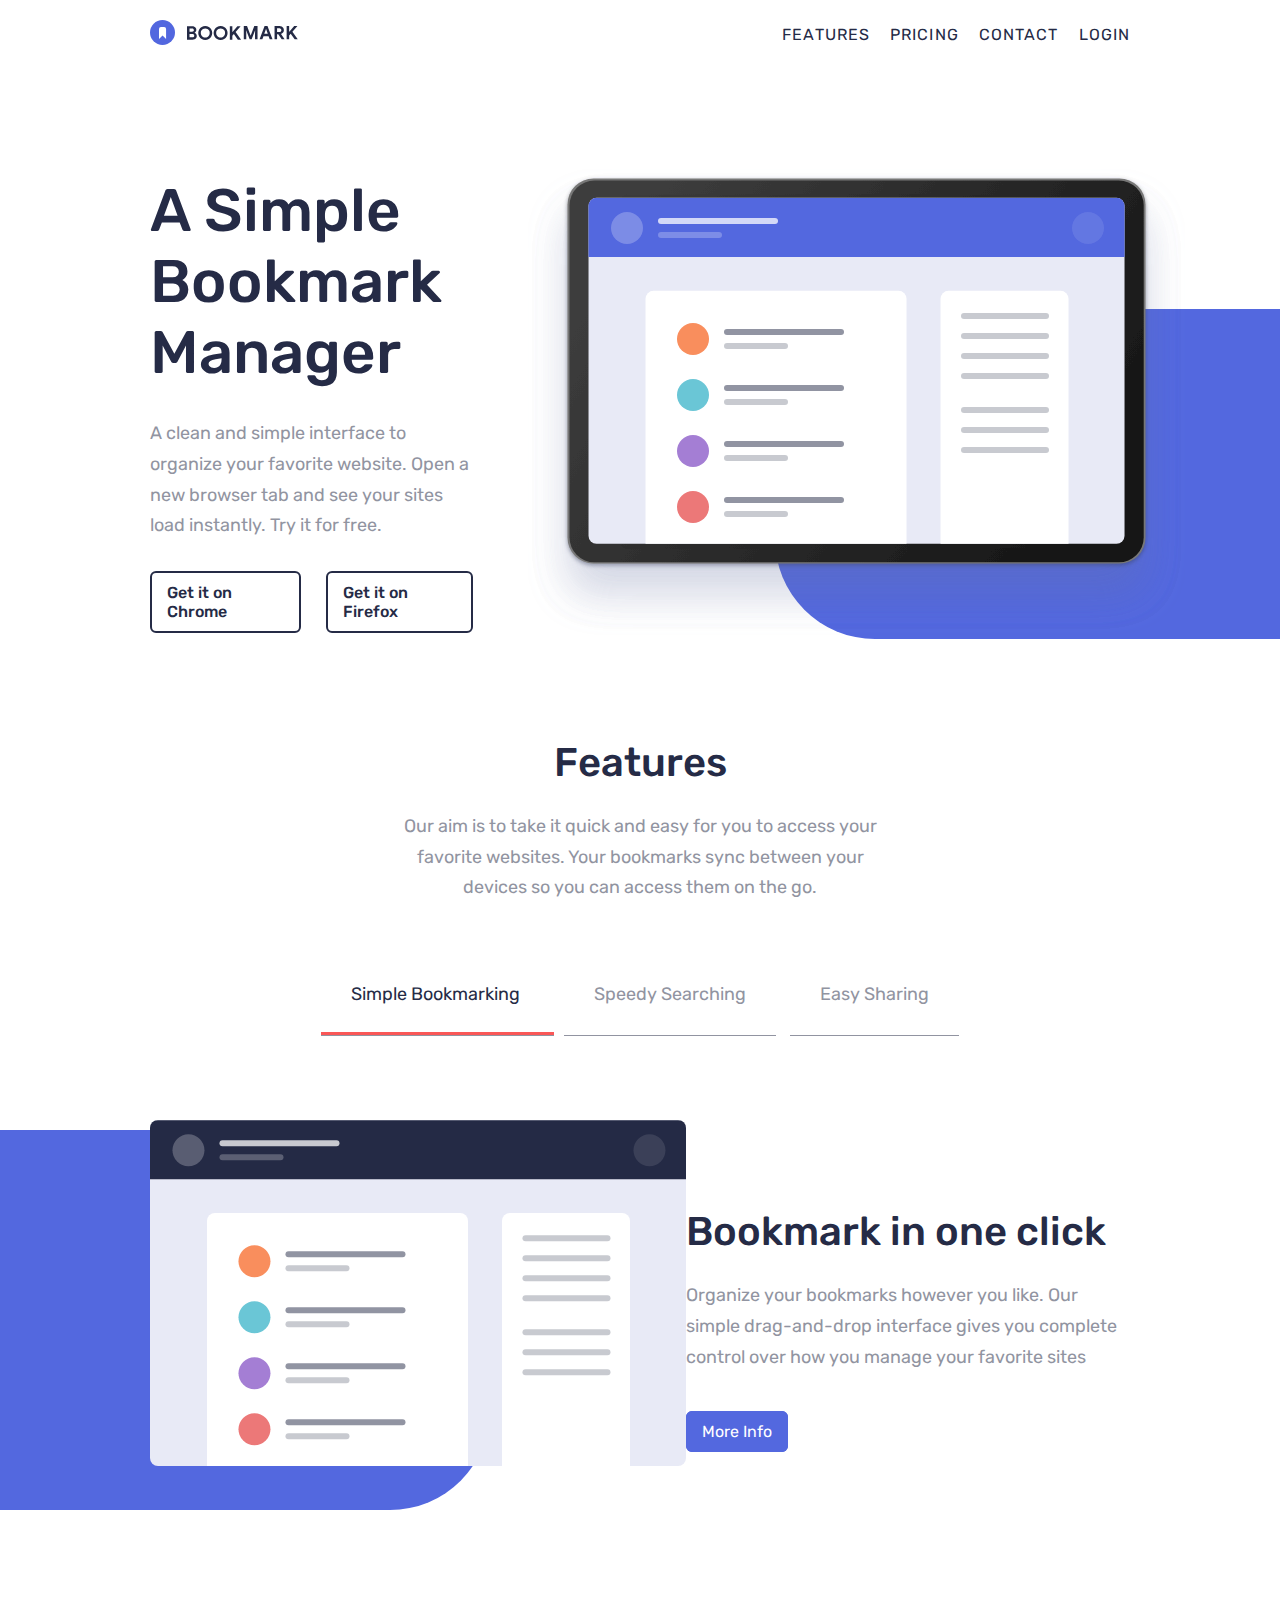
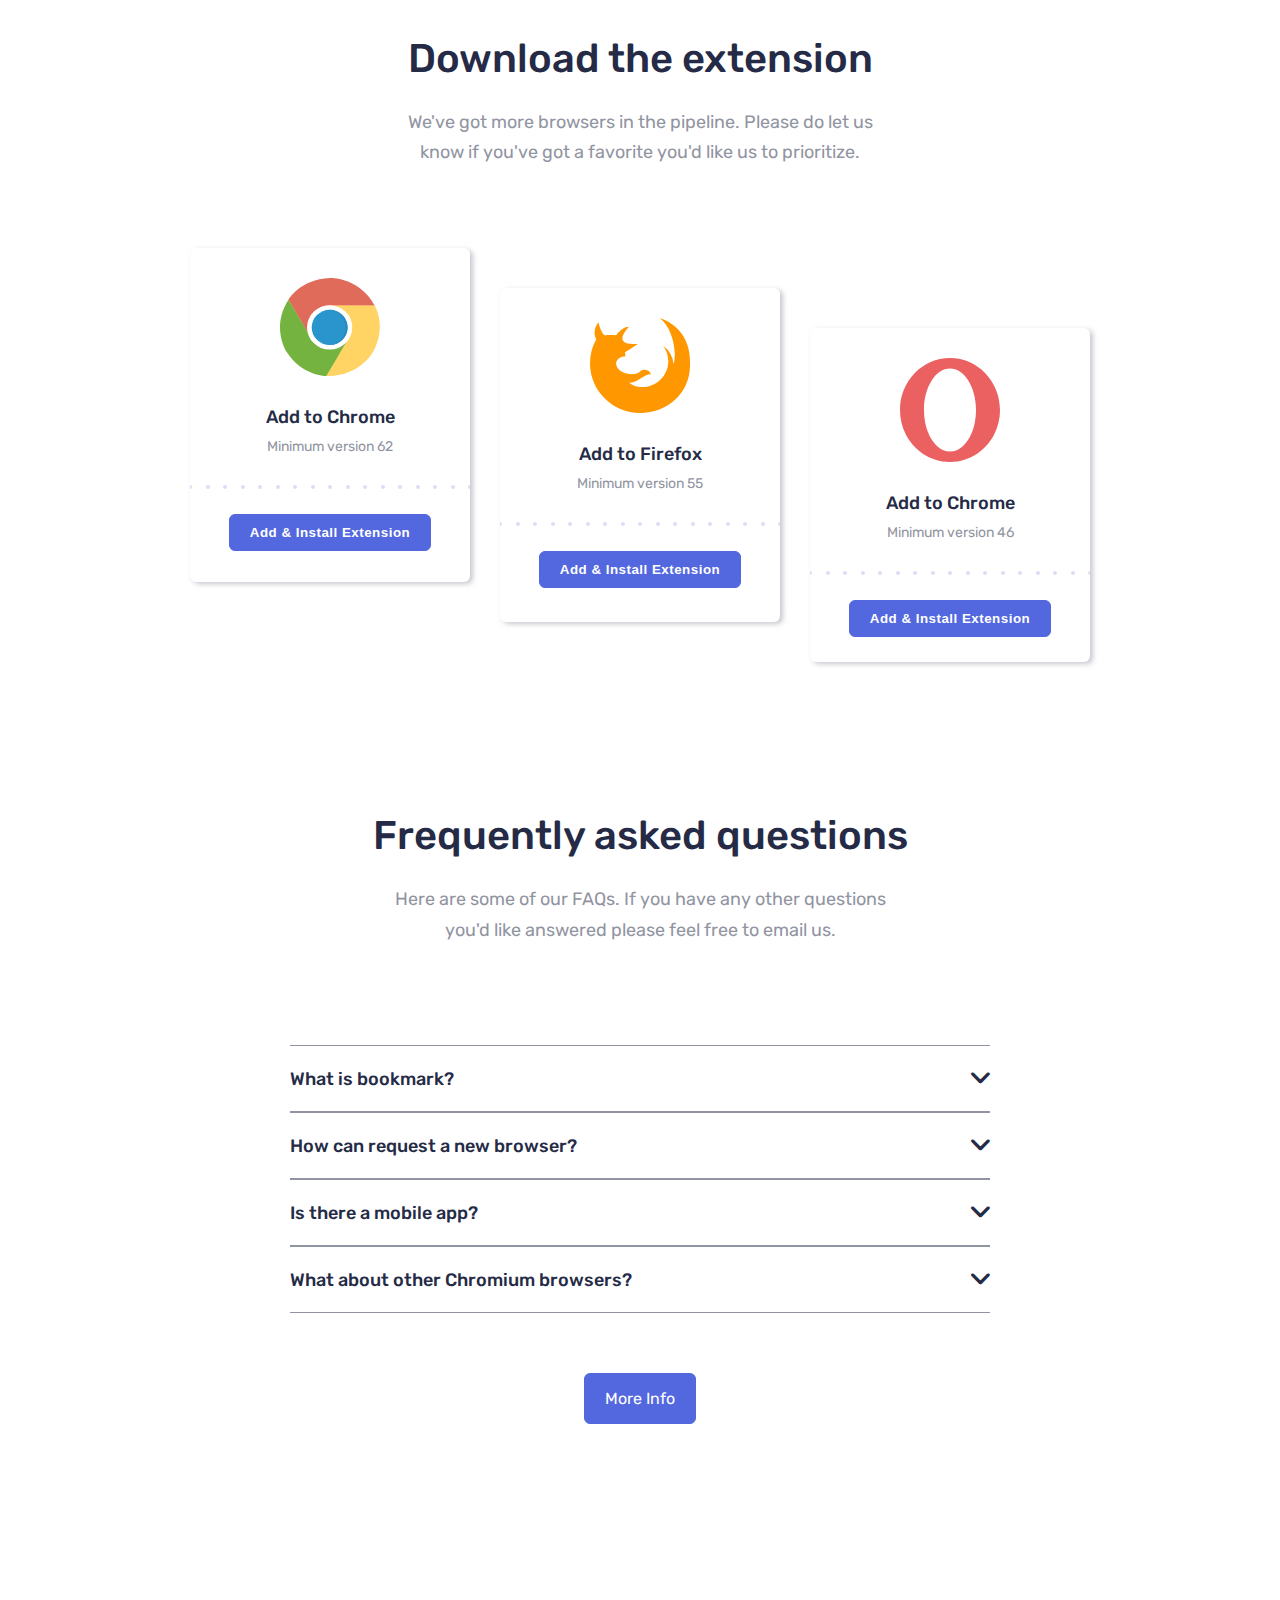
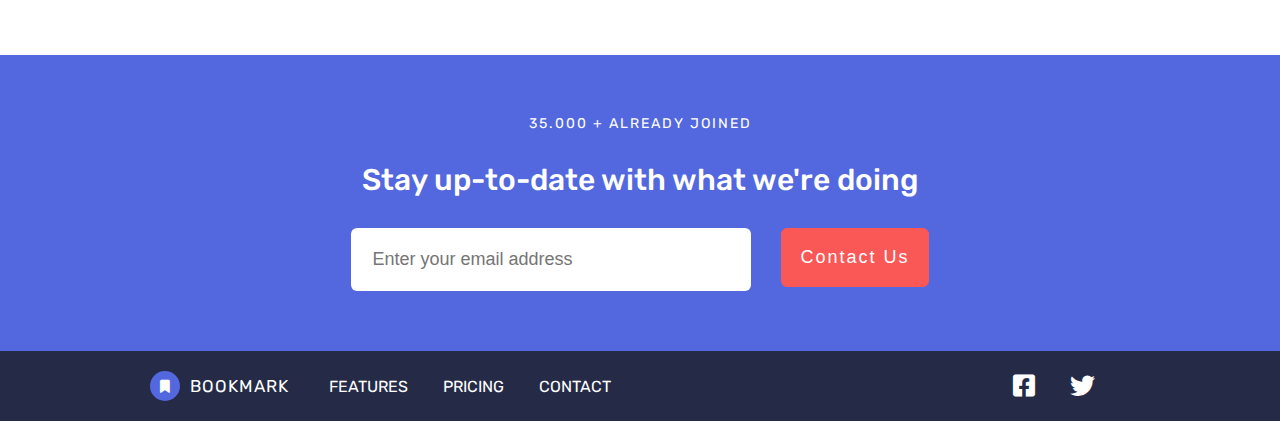
<file: index.html>
<!DOCTYPE html>
<html lang="en">
  <head>
    <meta charset="UTF-8" />
    <meta name="viewport" content="width=device-width, initial-scale=1.0" />
    <link
      rel="icon"
      type="image/png"
      sizes="32x32"
      href="./images/favicon-32x32.png"
    />
    <link rel="stylesheet" href="./css/all.min.css" />
    <link rel="stylesheet" href="./css/main.css" />
    <title>Bookmark landing page</title>
  </head>
  <body>
    <!-- Start Navigation -->
    <div class="container">
      <div class="navigation">
        <a href="#landing"
          ><img src="./images/logo-bookmark.svg" alt="page logo"
        /></a>
        <ul class="links">
          <li><a href="#features">features</a></li>
          <li><a href="###">pricing</a></li>
          <li><a href="###">contact</a></li>
          <li><a href="###" class="login">login</a></li>
        </ul>
        <img class="open-menu" src="./images/icon-hamburger.svg" alt="" />
      </div>
    </div>
    <!-- End Navigation -->
    <div class="mobile-menu-container">
      <ul class="mobile-menu">
        <li class="menu-head">
          <span class="logo-container">
            <i class="fa-solid fa-bookmark"></i> <span>BOOKMARK</span>
          </span>
          <i class="close-menu fa-solid fa-xmark"></i>
        </li>
        <li><a href="###">FEATURES</a></li>
        <li><a href="###">PRICING</a></li>
        <li><a href="###">CONTACT</a></li>
        <li><a href="###">LOGIN</a></li>
      </ul>
      <span class="social-media">
        <a href="###"><i class="fa-brands fa-square-facebook"></i></a>
        <a href="###"><i class="fa-brands fa-twitter"></i></a>
      </span>
    </div>
    <!-- Start Landing -->
    <div class="container">
      <div class="landing" id="landing">
        <div class="text">
          <h1>A Simple Bookmark Manager</h1>
          <p>
            A clean and simple interface to organize your favorite website. Open
            a new browser tab and see your sites load instantly. Try it for
            free.
          </p>
          <div class="link-to-site">
            <a href="###">Get it on Chrome</a>
            <a href="###">Get it on Firefox</a>
          </div>
        </div>
        <div class="graphic">
          <img src="./images/illustration-hero.svg" alt="" />
        </div>
      </div>
    </div>
    <!-- End Landing -->

    <!-- Start Features Section -->
    <div class="container">
      <div class="features" id="features">
        <div class="header">
          <h3>Features</h3>
          <p>
            Our aim is to take it quick and easy for you to access your favorite
            websites. Your bookmarks sync between your devices so you can access
            them on the go.
          </p>
        </div>
        <div class="bookmarks">
          <span class="tap-1 active"> Simple Bookmarking </span>
          <span class="tap-2">Speedy Searching</span>
          <span class="tap-3">Easy Sharing</span>
        </div>
        <div class="content">
          <div class="features-tap-1">
            <div class="graphic">
              <img src="./images/illustration-features-tab-1.svg" alt="" />
            </div>
            <div class="text">
              <h3>Bookmark in one click</h3>
              <p>
                Organize your bookmarks however you like. Our simple
                drag-and-drop interface gives you complete control over how you
                manage your favorite sites
              </p>
              <a href="###">More Info</a>
            </div>
          </div>
          <div class="features-tap-2">
            <div class="graphic">
              <img src="./images/illustration-features-tab-2.svg" alt="" />
            </div>
            <div class="text">
              <h3>Intelligent</h3>
              <p>
                Our powerful search feature will help you find saved sites in no
                time at all. No need to trawl through all of your bookmarks.
              </p>
              <a href="###">More Info</a>
            </div>
          </div>
          <div class="features-tap-3">
            <div class="graphic">
              <img src="./images/illustration-features-tab-3.svg" alt="" />
            </div>
            <div class="text">
              <h3>Share your bookmarks</h3>
              <p>
                Easily share your bookmarks and collections with others. Create
                a shareable link that you can send at the click of a button.
              </p>
              <a href="###">More Info</a>
            </div>
          </div>
        </div>
      </div>
    </div>
    <!-- End Features Section -->

    <!-- Start Downloading Extensions Section -->
    <div class="container">
      <div class="downloading-section">
        <div class="header">
          <h3>Download the extension</h3>
          <p>
            We've got more browsers in the pipeline. Please do let us know if
            you've got a favorite you'd like us to prioritize.
          </p>
        </div>
        <div class="boxes">
          <div class="box">
            <div class="info">
              <img
                class="logo"
                src="./images/logo-chrome.svg"
                alt="Chrome Logo"
              />
              <p>Add to Chrome</p>
              <span>Minimum version 62</span>
            </div>
            <img class="dots" src="./images/bg-dots.svg" alt="" />
            <button>Add & Install Extension</button>
          </div>
          <div class="box">
            <div class="info">
              <img
                class="logo"
                src="./images/logo-firefox.svg"
                alt="Chrome Logo"
              />
              <p>Add to Firefox</p>
              <span>Minimum version 55</span>
            </div>
            <img class="dots" src="./images/bg-dots.svg" alt="Firefox Logo" />
            <button>Add & Install Extension</button>
          </div>
          <div class="box">
            <div class="info">
              <img
                class="logo"
                src="./images/logo-opera.svg"
                alt="Opera Logo"
              />
              <p>Add to Chrome</p>
              <span>Minimum version 46</span>
            </div>
            <img class="dots" src="./images/bg-dots.svg" alt="" />
            <button>Add & Install Extension</button>
          </div>
        </div>
      </div>
    </div>
    <!-- End Downloading Extensions Section -->

    <!-- Start Questions Section -->
    <div class="container">
      <div class="FAQs header">
        <h3>Frequently asked questions</h3>
        <p>
          Here are some of our FAQs. If you have any other questions you'd like
          answered please feel free to email us.
        </p>
      </div>
      <div class="questions">
        <div class="segment">
          <div class="question-container">
            <h5>What is bookmark?</h5>
            <i class="fa-solid fa-angle-down"></i>
          </div>
          <p class="close answer">
            Lorem ipsum dolor sit amet consectetur, adipisicing elit. Earum,
            natus. Saepe nulla nemo aut corporis laboriosam voluptatum vitae cum
            praesentium placeat sint at laborum ducimus quia facere inventore,
            optio nesciunt ad, neque dicta, unde ratione quisquam molestias esse
            dolor? Inventore.
          </p>
        </div>
        <div class="segment">
          <div class="question-container">
            <h5>How can request a new browser?</h5>
            <i class="fa-solid fa-angle-down"></i>
          </div>
          <p class="close answer">
            Lorem ipsum dolor sit amet consectetur, adipisicing elit. Earum,
            natus. Saepe nulla nemo aut corporis laboriosam voluptatum vitae cum
            praesentium placeat sint at laborum ducimus quia facere inventore,
            optio nesciunt ad, neque dicta, unde ratione quisquam molestias esse
            dolor? Inventore.
          </p>
        </div>
        <div class="segment">
          <div class="question-container">
            <h5>Is there a mobile app?</h5>
            <i class="fa-solid fa-angle-down"></i>
          </div>
          <p class="close answer">
            Lorem ipsum dolor sit amet consectetur, adipisicing elit. Earum,
            natus. Saepe nulla nemo aut corporis laboriosam voluptatum vitae cum
            praesentium placeat sint at laborum ducimus quia facere inventore,
            optio nesciunt ad, neque dicta, unde ratione quisquam molestias esse
            dolor? Inventore.
          </p>
        </div>
        <div class="segment">
          <div class="question-container">
            <h5>What about other Chromium browsers?</h5>
            <i class="fa-solid fa-angle-down"></i>
          </div>
          <p class="close answer">
            Lorem ipsum dolor sit amet consectetur, adipisicing elit. Earum,
            natus. Saepe nulla nemo aut corporis laboriosam voluptatum vitae cum
            praesentium placeat sint at laborum ducimus quia facere inventore,
            optio nesciunt ad, neque dicta, unde ratione quisquam molestias esse
            dolor? Inventore.
          </p>
        </div>
        <a href="###">More Info</a>
      </div>
    </div>
    <!-- End Questions Section -->

    <!-- Start Footer Section -->

    <div class="footer">
      <div class="upper-section">
        <div class="some-text">
          <span class="joined">35.000 + ALREADY JOINED</span>
          <p class="heading">Stay up-to-date with what we're doing</p>
        </div>
        <form class="form-segment">
          <div class="email-field">
            <div class="input-field">
              <input
                type="email"
                placeholder="Enter your email address"
                autocomplete="off"
              />
              <span class="error-msg">Whoops, make sure it's an email</span>
            </div>
            <img src="./images/icon-error.svg" alt="Error Icon" />
          </div>
          <button class="button">Contact Us</button>
        </form>
      </div>
      <div class="lower-section">
        <div class="logo-and-links">
          <a href="#landing">
            <i class="fa-solid fa-bookmark"></i>
            <span>BOOKMARK</span>
          </a>
          <ul>
            <li><a href="#features">FEATURES</a></li>
            <li><a href="###">PRICING</a></li>
            <li><a href="###">CONTACT</a></li>
          </ul>
        </div>
        <div class="social-platform">
          <ul>
            <li>
              <a href="###"><i class="fa-brands fa-square-facebook"></i></a>
            </li>
            <li>
              <a href="###"><i class="fa-brands fa-twitter"></i></a>
            </li>
          </ul>
        </div>
      </div>
    </div>

    <!-- End Footer Section -->

    <script src="./js/main.js"></script>
  </body>
</html>
</file>
<file: css/main.css>
@import url("https://fonts.googleapis.com/css2?family=Rubik:wght@400;500&display=swap");
* {
  margin: 0;
  padding: 0;
  -webkit-box-sizing: border-box;
          box-sizing: border-box;
}

ul {
  list-style: none;
}

a {
  text-decoration: none;
}

.container {
  margin-inline: 150px;
}
@media (max-width: 767px) {
  .container {
    margin-inline: 50px;
  }
}
@media (min-width: 768px) and (max-width: 991px) {
  .container {
    margin-inline: 80px;
  }
}

html {
  scroll-behavior: smooth;
}

body {
  font-family: "Rubik", sans-serif;
  overflow-x: hidden;
}

.header {
  text-align: center;
}
.header > h3 {
  font-size: 40px;
  font-weight: 500;
  color: hsl(229, 31%, 21%);
  margin-bottom: 25px;
}
@media (max-width: 767px) {
  .header > h3 {
    font-size: 23px;
  }
}
.header > p {
  width: 500px;
  margin-inline: auto;
  line-height: 1.7;
  font-size: 18px;
  color: hsl(229, 8%, 60%);
  margin-bottom: 80px;
}
@media (max-width: 767px) {
  .header > p {
    width: 80%;
    font-size: 16px;
  }
}
@media (min-width: 768px) and (max-width: 991px) {
  .header > p {
    width: 80%;
    font-size: 16px;
  }
}
/* Start Navigation */
.container .navigation {
  display: -webkit-box;
  display: -ms-flexbox;
  display: flex;
  -webkit-box-align: center;
      -ms-flex-align: center;
          align-items: center;
  -webkit-box-pack: justify;
      -ms-flex-pack: justify;
          justify-content: space-between;
  padding-block: 20px;
}
.container .navigation .links {
  display: -webkit-box;
  display: -ms-flexbox;
  display: flex;
  -webkit-box-align: center;
      -ms-flex-align: center;
          align-items: center;
}
@media (max-width: 767px) {
  .container .navigation .links {
    display: none;
  }
}
.container .navigation .links li:not(:last-child) {
  margin-right: 20px;
}
.container .navigation .links li a {
  text-transform: uppercase;
  letter-spacing: 1.1px;
  color: hsl(229, 31%, 21%);
  -webkit-transition: 0.3s;
  transition: 0.3s;
}
.container .navigation .links li a:hover {
  color: hsl(0, 94%, 66%);
}
.container .navigation .open-menu {
  display: none;
  width: 20px;
  cursor: pointer;
}
@media (max-width: 767px) {
  .container .navigation .open-menu {
    display: block;
  }
}

/* End Navigation */
.mobile-menu-container {
  display: -webkit-box;
  display: -ms-flexbox;
  display: flex;
  -webkit-box-orient: vertical;
  -webkit-box-direction: normal;
      -ms-flex-direction: column;
          flex-direction: column;
  display: none;
  position: fixed;
  inset: 0;
  width: 100%;
  height: 100%;
  padding: 40px 30px;
  background-color: hsla(229, 31%, 21%, 0.9);
  z-index: 100;
}
.mobile-menu-container .mobile-menu li {
  padding: 20px 0;
  color: hsl(0, 0%, 100%);
  letter-spacing: 1px;
}
.mobile-menu-container .mobile-menu li:not(:first-child) {
  border-top: 1px solid hsl(229, 8%, 60%);
  text-align: center;
}
.mobile-menu-container .mobile-menu li:nth-child(4), .mobile-menu-container .mobile-menu li:nth-child(5) {
  border-bottom: 1px solid hsl(229, 8%, 60%);
}
.mobile-menu-container .mobile-menu li:nth-child(5) {
  border: 2px solid hsl(0, 0%, 100%);
  margin-top: 15px;
  border-radius: 6px;
}
.mobile-menu-container .mobile-menu li.menu-head {
  display: -webkit-box;
  display: -ms-flexbox;
  display: flex;
  -webkit-box-align: center;
      -ms-flex-align: center;
          align-items: center;
  -webkit-box-pack: justify;
      -ms-flex-pack: justify;
          justify-content: space-between;
  margin-bottom: 25px;
}
.mobile-menu-container .mobile-menu li.menu-head .logo-container {
  display: -webkit-box;
  display: -ms-flexbox;
  display: flex;
  -webkit-box-align: center;
      -ms-flex-align: center;
          align-items: center;
}
.mobile-menu-container .mobile-menu li.menu-head .logo-container > i {
  display: -webkit-box;
  display: -ms-flexbox;
  display: flex;
  -webkit-box-align: center;
      -ms-flex-align: center;
          align-items: center;
  -webkit-box-pack: center;
      -ms-flex-pack: center;
          justify-content: center;
  font-size: 13px;
  width: 25px;
  height: 25px;
  background-color: hsl(0, 0%, 100%);
  color: hsl(229, 31%, 21%);
  border-radius: 50%;
  margin-right: 10px;
}
.mobile-menu-container .mobile-menu li.menu-head i.close-menu {
  font-size: 25px;
  cursor: pointer;
}
.mobile-menu-container .mobile-menu li a {
  color: hsl(0, 0%, 100%);
  -webkit-transition: 0.3s;
  transition: 0.3s;
  font-size: 20px;
}
.mobile-menu-container .mobile-menu li:hover a {
  color: hsl(0, 94%, 66%);
}
.mobile-menu-container .social-media {
  -webkit-box-flex: 1;
      -ms-flex: 1;
          flex: 1;
  display: -webkit-box;
  display: -ms-flexbox;
  display: flex;
  -webkit-box-align: end;
      -ms-flex-align: end;
          align-items: flex-end;
  -webkit-box-pack: center;
      -ms-flex-pack: center;
          justify-content: center;
}
.mobile-menu-container .social-media a {
  color: hsl(0, 0%, 100%);
  font-size: 20px;
}
.mobile-menu-container .social-media a:first-child {
  margin-right: 30px;
}

/* Start Landing */
.container .landing {
  position: relative;
  display: -webkit-box;
  display: -ms-flexbox;
  display: flex;
  -webkit-box-align: center;
      -ms-flex-align: center;
          align-items: center;
  -webkit-box-pack: justify;
      -ms-flex-pack: justify;
          justify-content: space-between;
  margin-top: 100px;
}
.container .landing .text {
  -ms-flex-preferred-size: 50%;
      flex-basis: 50%;
}
.container .landing .text > h1 {
  margin-bottom: 30px;
  font-weight: 500;
  font-size: 60px;
  color: hsl(229, 31%, 21%);
}
.container .landing .text > p {
  line-height: 1.7;
  font-size: 18px;
  color: hsl(229, 8%, 60%);
  margin-bottom: 30px;
}
.container .landing .text .link-to-site {
  display: -webkit-box;
  display: -ms-flexbox;
  display: flex;
  -webkit-box-align: center;
      -ms-flex-align: center;
          align-items: center;
}
.container .landing .text .link-to-site a {
  color: hsl(229, 31%, 21%);
  font-weight: 500;
  border: 2px solid hsl(229, 31%, 21%);
  padding: 10px 15px;
  border-radius: 6px;
  -webkit-transition: 0.3s;
  transition: 0.3s;
}
.container .landing .text .link-to-site a:not(:last-child) {
  margin-right: 25px;
}
.container .landing .text .link-to-site a:hover {
  border-color: hsl(231, 69%, 60%);
  color: hsl(231, 69%, 60%);
}
@media (max-width: 767px) {
  .container .landing .text {
    margin-top: 50px;
  }
  .container .landing .text > h1 {
    font-size: 30px;
  }
  .container .landing .text > p {
    font-size: 16px;
  }
  .container .landing .text .link-to-site a {
    font-size: 14px;
    border: none;
    -webkit-box-shadow: 3px 2px 5px 0px hsla(229, 8%, 60%, 0.5);
            box-shadow: 3px 2px 5px 0px hsla(229, 8%, 60%, 0.5);
  }
  .container .landing .text .link-to-site a:hover {
    border: none;
    background-color: hsl(231, 69%, 60%);
    color: hsl(0, 0%, 100%);
  }
}
@media (min-width: 768px) and (max-width: 991px) {
  .container .landing .text {
    margin-top: 50px;
  }
  .container .landing .text > h1 {
    font-size: 30px;
  }
  .container .landing .text > p {
    font-size: 16px;
  }
  .container .landing .text .link-to-site a {
    font-size: 14px;
    border: none;
    -webkit-box-shadow: 3px 2px 5px 0px hsla(229, 8%, 60%, 0.5);
            box-shadow: 3px 2px 5px 0px hsla(229, 8%, 60%, 0.5);
  }
  .container .landing .text .link-to-site a:hover {
    border: none;
    background-color: hsl(231, 69%, 60%);
    color: hsl(0, 0%, 100%);
  }
}
.container .landing .graphic {
  position: relative;
  right: -55px;
}
.container .landing .graphic::before {
  content: "";
  position: absolute;
  background-color: hsl(231, 69%, 60%);
  right: -160px;
  bottom: 0;
  width: 570px;
  height: 330px;
  z-index: -1;
  border-top-left-radius: 100px;
  border-bottom-left-radius: 100px;
}
@media (max-width: 767px) {
  .container .landing .graphic {
    right: 0;
  }
  .container .landing .graphic::before {
    width: 100%;
    height: 220px;
    right: -25px;
  }
  .container .landing .graphic > img {
    width: 363px;
  }
}
@media (min-width: 768px) and (max-width: 991px) {
  .container .landing .graphic {
    right: 0;
  }
  .container .landing .graphic::before {
    width: 100%;
    height: 220px;
    right: -25px;
  }
  .container .landing .graphic > img {
    width: 363px;
  }
}
@media (max-width: 767px) {
  .container .landing {
    margin-top: 40px;
    text-align: center;
    display: -webkit-box;
    display: -ms-flexbox;
    display: flex;
    -webkit-box-align: center;
        -ms-flex-align: center;
            align-items: center;
    -webkit-box-orient: vertical;
    -webkit-box-direction: reverse;
        -ms-flex-direction: column-reverse;
            flex-direction: column-reverse;
  }
}
@media (min-width: 768px) and (max-width: 991px) {
  .container .landing {
    margin-top: 40px;
    text-align: center;
    display: -webkit-box;
    display: -ms-flexbox;
    display: flex;
    -webkit-box-align: center;
        -ms-flex-align: center;
            align-items: center;
    -webkit-box-orient: vertical;
    -webkit-box-direction: reverse;
        -ms-flex-direction: column-reverse;
            flex-direction: column-reverse;
  }
}

/* End Landing */
/* Start Feature */
.container .features {
  position: relative;
  margin-block: 100px;
}
.container .features .bookmarks {
  padding-bottom: 30px;
  margin-bottom: 80px;
  margin-inline: auto;
  width: -webkit-fit-content;
  width: -moz-fit-content;
  width: fit-content;
}
.container .features .bookmarks span {
  color: hsl(229, 8%, 60%);
  font-size: 18px;
  padding: 30px;
  margin-inline: 5px;
  border-bottom: 1px solid hsl(229, 8%, 60%);
  -webkit-transition: 0.3s;
  transition: 0.3s;
  cursor: pointer;
}
.container .features .bookmarks span:hover {
  color: hsl(0, 94%, 66%);
}
.container .features .bookmarks span.active {
  position: relative;
  color: hsl(229, 31%, 21%);
}
.container .features .bookmarks span.active::before {
  content: "";
  position: absolute;
  bottom: 0;
  left: 0px;
  height: 3px;
  width: 100%;
  background-color: hsl(0, 94%, 66%);
}
@media (max-width: 767px) {
  .container .features .bookmarks span {
    text-align: center;
    padding-block: 20px;
    width: 100%;
  }
}
@media (min-width: 768px) and (max-width: 991px) {
  .container .features .bookmarks span {
    text-align: center;
    padding-block: 20px;
    width: 100%;
  }
}
@media (max-width: 767px) {
  .container .features .bookmarks {
    width: 100%;
    display: -webkit-box;
    display: -ms-flexbox;
    display: flex;
    -webkit-box-align: center;
        -ms-flex-align: center;
            align-items: center;
    -webkit-box-orient: vertical;
    -webkit-box-direction: normal;
        -ms-flex-direction: column;
            flex-direction: column;
  }
}
@media (min-width: 768px) and (max-width: 991px) {
  .container .features .bookmarks {
    width: 100%;
    display: -webkit-box;
    display: -ms-flexbox;
    display: flex;
    -webkit-box-align: center;
        -ms-flex-align: center;
            align-items: center;
    -webkit-box-orient: vertical;
    -webkit-box-direction: normal;
        -ms-flex-direction: column;
            flex-direction: column;
  }
}
.container .features .content {
  width: 100%;
  /* Each section */
}
.container .features .content .features-tap-1, .container .features .content .features-tap-2,
.container .features .content .features-tap-3 {
  display: -webkit-box;
  display: -ms-flexbox;
  display: flex;
  -webkit-box-align: center;
      -ms-flex-align: center;
          align-items: center;
  -webkit-box-pack: justify;
      -ms-flex-pack: justify;
          justify-content: space-between;
  height: 420px;
}
.container .features .content .features-tap-1 .graphic, .container .features .content .features-tap-2 .graphic,
.container .features .content .features-tap-3 .graphic {
  position: relative;
}
.container .features .content .features-tap-1 .graphic::before, .container .features .content .features-tap-2 .graphic::before,
.container .features .content .features-tap-3 .graphic::before {
  content: "";
  position: absolute;
  background-color: hsl(231, 69%, 60%);
  left: -160px;
  bottom: -40px;
  width: 500px;
  height: 380px;
  z-index: -1;
  border-top-right-radius: 100px;
  border-bottom-right-radius: 100px;
}
@media (max-width: 767px) {
  .container .features .content .features-tap-1 .graphic::before, .container .features .content .features-tap-2 .graphic::before,
  .container .features .content .features-tap-3 .graphic::before {
    left: -84px;
    width: 100%;
    height: 220px;
  }
  .container .features .content .features-tap-1 .graphic > img, .container .features .content .features-tap-2 .graphic > img,
  .container .features .content .features-tap-3 .graphic > img {
    width: 300px;
  }
}
@media (min-width: 768px) and (max-width: 991px) {
  .container .features .content .features-tap-1 .graphic::before, .container .features .content .features-tap-2 .graphic::before,
  .container .features .content .features-tap-3 .graphic::before {
    left: -84px;
    width: 100%;
    height: 220px;
  }
  .container .features .content .features-tap-1 .graphic > img, .container .features .content .features-tap-2 .graphic > img,
  .container .features .content .features-tap-3 .graphic > img {
    width: 300px;
  }
}
.container .features .content .features-tap-1 .text, .container .features .content .features-tap-2 .text,
.container .features .content .features-tap-3 .text {
  width: 500px;
}

.container .features .content .features-tap-1 .text > h3, .container .features .content .features-tap-2 .text > h3,
.container .features .content .features-tap-3 .text > h3 {
  font-size: 40px;
  font-weight: 500;
  color: hsl(229, 31%, 21%);
  margin-bottom: 25px;
}
.container .features .content .features-tap-1 .text > p, .container .features .content .features-tap-2 .text > p,
.container .features .content .features-tap-3 .text > p {
  line-height: 1.7;
  font-size: 18px;
  color: hsl(229, 8%, 60%);
  margin-bottom: 50px;
}
.container .features .content .features-tap-1 .text > a, .container .features .content .features-tap-2 .text > a,
.container .features .content .features-tap-3 .text > a {
  background-color: hsl(231, 69%, 60%);
  color: hsl(0, 0%, 100%);
  padding: 10px 15px;
  border: 1px solid hsl(231, 69%, 60%);
  border-radius: 6px;
  -webkit-transition: 0.3s;
  transition: 0.3s;
}
.container .features .content .features-tap-1 .text > a:hover, .container .features .content .features-tap-2 .text > a:hover,
.container .features .content .features-tap-3 .text > a:hover {
  background-color: hsl(0, 0%, 100%);
  color: hsl(231, 69%, 60%);
}
@media (max-width: 767px) {
  .container .features .content .features-tap-1 .text, .container .features .content .features-tap-2 .text,
  .container .features .content .features-tap-3 .text {
    width: 80%;
    margin-top: 70px;
  }
  .container .features .content .features-tap-1 .text > h3, .container .features .content .features-tap-2 .text > h3,
  .container .features .content .features-tap-3 .text > h3 {
    font-size: 30px;
  }
  .container .features .content .features-tap-1 .text > p, .container .features .content .features-tap-2 .text > p,
  .container .features .content .features-tap-3 .text > p {
    font-size: 16px;
  }
}
@media (min-width: 768px) and (max-width: 991px) {
  .container .features .content .features-tap-1 .text, .container .features .content .features-tap-2 .text,
  .container .features .content .features-tap-3 .text {
    width: 80%;
    margin-top: 70px;
  }
  .container .features .content .features-tap-1 .text > h3, .container .features .content .features-tap-2 .text > h3,
  .container .features .content .features-tap-3 .text > h3 {
    font-size: 30px;
  }
  .container .features .content .features-tap-1 .text > p, .container .features .content .features-tap-2 .text > p,
  .container .features .content .features-tap-3 .text > p {
    font-size: 16px;
  }
}
@media (max-width: 767px) {
  .container .features .content .features-tap-1, .container .features .content .features-tap-2,
  .container .features .content .features-tap-3 {
    text-align: center;
    display: -webkit-box;
    display: -ms-flexbox;
    display: flex;
    -webkit-box-align: center;
        -ms-flex-align: center;
            align-items: center;
    -webkit-box-orient: vertical;
    -webkit-box-direction: normal;
        -ms-flex-direction: column;
            flex-direction: column;
  }
}
@media (min-width: 768px) and (max-width: 991px) {
  .container .features .content .features-tap-1, .container .features .content .features-tap-2,
  .container .features .content .features-tap-3 {
    text-align: center;
    display: -webkit-box;
    display: -ms-flexbox;
    display: flex;
    -webkit-box-align: center;
        -ms-flex-align: center;
            align-items: center;
    -webkit-box-orient: vertical;
    -webkit-box-direction: normal;
        -ms-flex-direction: column;
            flex-direction: column;
  }
}
.container .features .content .features-tap-1 .graphic {
  top: -30px;
}
.container .features .content .features-tap-2 {
  display: none;
}
.container .features .content .features-tap-2 .graphic {
  top: -5px;
}
.container .features .content .features-tap-3 {
  display: none;
}
.container .features .content .features-tap-3 .graphic {
  top: -20px;
}
@media (max-width: 767px) {
  .container .features {
    margin: 150px 0 230px;
  }
}
@media (min-width: 768px) and (max-width: 991px) {
  .container .features {
    margin: 150px 0 230px;
  }
}

/* End Feature */
/* Start Downloading Extensions Section */
.container .downloading-section .boxes {
  display: -webkit-box;
  display: -ms-flexbox;
  display: flex;
  -ms-flex-wrap: wrap;
      flex-wrap: wrap;
  -webkit-box-pack: center;
      -ms-flex-pack: center;
          justify-content: center;
  gap: 30px;
  margin-bottom: 100px;
}
.container .downloading-section .boxes .box {
  position: relative;
  display: -webkit-box;
  display: -ms-flexbox;
  display: flex;
  -webkit-box-align: center;
      -ms-flex-align: center;
          align-items: center;
  -webkit-box-orient: vertical;
  -webkit-box-direction: normal;
      -ms-flex-direction: column;
          flex-direction: column;
  border-radius: 6px;
  -webkit-box-shadow: 3px 2px 5px 0px hsla(229, 8%, 60%, 0.5);
          box-shadow: 3px 2px 5px 0px hsla(229, 8%, 60%, 0.5);
}
.container .downloading-section .boxes .box .info {
  display: -webkit-box;
  display: -ms-flexbox;
  display: flex;
  -webkit-box-align: center;
      -ms-flex-align: center;
          align-items: center;
  -webkit-box-orient: vertical;
  -webkit-box-direction: normal;
      -ms-flex-direction: column;
          flex-direction: column;
  padding: 30px 10px;
}
.container .downloading-section .boxes .box .info .logo {
  width: 100px;
  max-width: 100%;
  margin-bottom: 30px;
}
.container .downloading-section .boxes .box .info > p {
  font-size: 18px;
  font-weight: 500;
  margin-bottom: 10px;
  color: hsl(229, 31%, 21%);
}
.container .downloading-section .boxes .box .info > span {
  font-size: 14px;
  color: hsl(229, 8%, 60%);
}
.container .downloading-section .boxes .box button {
  margin: 25px;
  padding: 10px 20px;
  background-color: hsl(231, 69%, 60%);
  color: hsl(0, 0%, 100%);
  font-weight: 600;
  letter-spacing: 0.5px;
  border: 1px solid hsl(231, 69%, 60%);
  border-radius: 6px;
  -webkit-transition: 0.3s;
  transition: 0.3s;
  cursor: pointer;
}
.container .downloading-section .boxes .box button:hover {
  background-color: hsl(0, 0%, 100%);
  color: hsl(231, 69%, 60%);
}
.container .downloading-section .boxes .box:nth-child(2) {
  top: 40px;
}
.container .downloading-section .boxes .box:nth-child(3) {
  top: 80px;
}
@media (max-width: 767px) {
  .container .downloading-section {
    margin-top: 80px;
  }
  .container .downloading-section .boxes {
    grid-template-columns: repeat(auto-fill, minmax(300px, 1fr));
    top: 0;
  }
}
@media (min-width: 768px) and (max-width: 991px) {
  .container .downloading-section {
    margin-top: 80px;
  }
  .container .downloading-section .boxes {
    grid-template-columns: repeat(auto-fill, minmax(300px, 1fr));
    top: 0;
  }
}

/* End Downloading Extensions Section */
/* Start Questions Section */
.container .FAQs {
  margin-top: 230px;
}
.container .questions {
  width: 700px;
  height: 510px;
  margin-inline: auto;
  margin-block: 100px;
}
.container .questions .segment {
  border-bottom: 1px solid hsl(229, 8%, 60%);
}
.container .questions .segment .question-container {
  display: -webkit-box;
  display: -ms-flexbox;
  display: flex;
  -webkit-box-align: center;
      -ms-flex-align: center;
          align-items: center;
  -webkit-box-pack: justify;
      -ms-flex-pack: justify;
          justify-content: space-between;
  border-top: 1px solid hsl(229, 8%, 60%);
  padding: 20px 0;
  cursor: pointer;
}
.container .questions .segment .question-container > h5 {
  color: hsl(229, 31%, 21%);
  font-size: 18px;
  font-weight: 500;
  -webkit-transition: 0.3s;
  transition: 0.3s;
}
.container .questions .segment .question-container > i {
  font-size: 25px;
}
.container .questions .segment .question-container > i.fa-angle-down {
  color: hsl(229, 31%, 21%);
}
.container .questions .segment .question-container > i.fa-angle-up {
  color: hsl(0, 94%, 66%);
}
.container .questions .segment .question-container:hover h5 {
  color: hsl(0, 94%, 66%);
}
.container .questions .segment .answer {
  margin-bottom: 20px;
  color: hsl(229, 8%, 60%);
  line-height: 1.7;
}
.container .questions .segment .answer.close {
  display: none;
}
.container .questions .segment .answer.open {
  display: block;
}
.container .questions > a {
  display: block;
  background-color: hsl(231, 69%, 60%);
  color: hsl(0, 0%, 100%);
  border: 1px solid hsl(231, 69%, 60%);
  width: -webkit-fit-content;
  width: -moz-fit-content;
  width: fit-content;
  font-size: 16px;
  padding: 15px 20px;
  margin: 60px auto 0;
  border-radius: 6px;
  cursor: pointer;
  -webkit-transition: 0.3s;
  transition: 0.3s;
}
.container .questions > a:hover {
  color: hsl(231, 69%, 60%);
  background-color: hsl(0, 0%, 100%);
}
@media (max-width: 767px) {
  .container .questions {
    width: 100%;
    margin-block: 150px;
  }
}
@media (min-width: 768px) and (max-width: 991px) {
  .container .questions {
    width: 100%;
    margin-block: 150px;
  }
}

/* End Questions Section */
/* Start Footer Section */
.footer {
  margin-top: 80px;
}
.footer .upper-section {
  display: -webkit-box;
  display: -ms-flexbox;
  display: flex;
  -webkit-box-align: center;
      -ms-flex-align: center;
          align-items: center;
  -webkit-box-orient: vertical;
  -webkit-box-direction: normal;
      -ms-flex-direction: column;
          flex-direction: column;
  width: 100%;
  background-color: hsl(231, 69%, 60%);
  padding: 60px 0;
}
.footer .upper-section .some-text {
  margin-bottom: 30px;
}
.footer .upper-section .some-text .joined {
  display: block;
  text-align: center;
  font-size: 14px;
  color: hsl(0, 0%, 100%);
  letter-spacing: 2px;
  margin-bottom: 30px;
}
.footer .upper-section .some-text .heading {
  color: hsl(0, 0%, 100%);
  font-size: 30px;
  font-weight: 500;
  text-align: center;
}
@media (max-width: 767px) {
  .footer .upper-section .some-text .heading {
    font-size: 25px;
  }
}
@media (min-width: 768px) and (max-width: 991px) {
  .footer .upper-section .some-text .heading {
    font-size: 25px;
  }
}
.footer .upper-section .form-segment {
  display: -webkit-box;
  display: -ms-flexbox;
  display: flex;
  -webkit-box-align: center;
      -ms-flex-align: center;
          align-items: center;
  gap: 30px;
}
.footer .upper-section .form-segment .email-field {
  position: relative;
}
.footer .upper-section .form-segment .email-field .input-field.error {
  display: -webkit-box;
  display: -ms-flexbox;
  display: flex;
  -webkit-box-orient: vertical;
  -webkit-box-direction: normal;
      -ms-flex-direction: column;
          flex-direction: column;
  background-color: hsl(0, 94%, 66%);
  border: 2px solid hsl(0, 94%, 66%);
  border-radius: 6px;
}
.footer .upper-section .form-segment .email-field .input-field > input {
  font-size: 18px;
  padding: 21px;
  width: 400px;
  border: none;
  border-radius: 6px;
}
.footer .upper-section .form-segment .email-field .input-field > input:focus {
  outline: 1px solid hsl(0, 94%, 66%);
}
.footer .upper-section .form-segment .email-field .input-field > input:focus::-webkit-input-placeholder {
  -webkit-transition: 0.3s;
  transition: 0.3s;
  opacity: 0;
}
.footer .upper-section .form-segment .email-field .input-field > input:focus::-moz-placeholder {
  -moz-transition: 0.3s;
  transition: 0.3s;
  opacity: 0;
}
.footer .upper-section .form-segment .email-field .input-field > input:focus:-ms-input-placeholder {
  -ms-transition: 0.3s;
  transition: 0.3s;
  opacity: 0;
}
.footer .upper-section .form-segment .email-field .input-field > input:focus::-ms-input-placeholder {
  -ms-transition: 0.3s;
  transition: 0.3s;
  opacity: 0;
}
.footer .upper-section .form-segment .email-field .input-field > input:focus::placeholder {
  -webkit-transition: 0.3s;
  transition: 0.3s;
  opacity: 0;
}
.footer .upper-section .form-segment .email-field .input-field > span {
  display: none;
  margin: 5px 0 5px 10px;
  color: hsl(0, 0%, 100%);
  font-style: italic;
  font-size: 14px;
}
.footer .upper-section .form-segment .email-field > img {
  position: absolute;
  display: none;
  top: 21.5px;
  right: 20px;
}
.footer .upper-section .form-segment .button {
  -ms-flex-item-align: start;
      align-self: flex-start;
  background-color: hsl(0, 94%, 66%);
  color: hsl(0, 0%, 100%);
  font-size: 18px;
  letter-spacing: 2px;
  padding: 18px;
  border: 1px solid hsl(0, 94%, 66%);
  border-radius: 6px;
  cursor: pointer;
  -webkit-transition: 0.3s;
  transition: 0.3s;
}
.footer .upper-section .form-segment .button:hover {
  background-color: hsl(0, 0%, 100%);
  color: hsl(0, 94%, 66%);
  border-color: hsl(0, 94%, 66%);
}
@media (max-width: 767px) {
  .footer .upper-section .form-segment {
    display: -webkit-box;
    display: -ms-flexbox;
    display: flex;
    -webkit-box-align: center;
        -ms-flex-align: center;
            align-items: center;
    -webkit-box-orient: vertical;
    -webkit-box-direction: normal;
        -ms-flex-direction: column;
            flex-direction: column;
  }
  .footer .upper-section .form-segment .button {
    -ms-flex-item-align: auto;
        -ms-grid-row-align: auto;
        align-self: auto;
  }
}
@media (min-width: 768px) and (max-width: 991px) {
  .footer .upper-section .form-segment {
    display: -webkit-box;
    display: -ms-flexbox;
    display: flex;
    -webkit-box-align: center;
        -ms-flex-align: center;
            align-items: center;
    -webkit-box-orient: vertical;
    -webkit-box-direction: normal;
        -ms-flex-direction: column;
            flex-direction: column;
  }
  .footer .upper-section .form-segment .button {
    -ms-flex-item-align: auto;
        -ms-grid-row-align: auto;
        align-self: auto;
  }
}
.footer .lower-section {
  display: -webkit-box;
  display: -ms-flexbox;
  display: flex;
  -webkit-box-align: center;
      -ms-flex-align: center;
          align-items: center;
  -webkit-box-pack: justify;
      -ms-flex-pack: justify;
          justify-content: space-between;
  background-color: hsl(229, 31%, 21%);
  padding: 20px 150px;
}
.footer .lower-section .logo-and-links {
  display: -webkit-box;
  display: -ms-flexbox;
  display: flex;
  -webkit-box-align: center;
      -ms-flex-align: center;
          align-items: center;
  gap: 40px;
}
.footer .lower-section .logo-and-links > a {
  display: -webkit-box;
  display: -ms-flexbox;
  display: flex;
  -webkit-box-align: center;
      -ms-flex-align: center;
          align-items: center;
  color: hsl(0, 0%, 100%);
}
.footer .lower-section .logo-and-links > a > i {
  display: -webkit-box;
  display: -ms-flexbox;
  display: flex;
  -webkit-box-align: center;
      -ms-flex-align: center;
          align-items: center;
  -webkit-box-pack: center;
      -ms-flex-pack: center;
          justify-content: center;
  font-size: 13px;
  width: 30px;
  height: 30px;
  margin-right: 10px;
  background-color: hsl(231, 69%, 60%);
  border-radius: 50%;
}
.footer .lower-section .logo-and-links > a > span {
  font-size: 17px;
  letter-spacing: 1px;
}
.footer .lower-section .logo-and-links > ul {
  display: -webkit-box;
  display: -ms-flexbox;
  display: flex;
  -webkit-box-align: center;
      -ms-flex-align: center;
          align-items: center;
}
.footer .lower-section .logo-and-links > ul li {
  margin-right: 35px;
}
.footer .lower-section .logo-and-links > ul li > a {
  color: hsl(0, 0%, 100%);
  -webkit-transition: 0.3s;
  transition: 0.3s;
}
.footer .lower-section .logo-and-links > ul li > a:hover {
  color: hsl(0, 94%, 66%);
}
.footer .lower-section .social-platform {
  display: -webkit-box;
  display: -ms-flexbox;
  display: flex;
  -webkit-box-align: center;
      -ms-flex-align: center;
          align-items: center;
}
.footer .lower-section .social-platform > ul {
  display: -webkit-box;
  display: -ms-flexbox;
  display: flex;
  -webkit-box-align: center;
      -ms-flex-align: center;
          align-items: center;
}
.footer .lower-section .social-platform > ul li {
  margin-right: 35px;
}
.footer .lower-section .social-platform > ul li > a {
  color: hsl(0, 0%, 100%);
  font-size: 25px;
  -webkit-transition: 0.3s;
  transition: 0.3s;
}
.footer .lower-section .social-platform > ul li > a:hover {
  color: hsl(0, 94%, 66%);
}
@media (max-width: 767px) {
  .footer .lower-section {
    display: -webkit-box;
    display: -ms-flexbox;
    display: flex;
    -webkit-box-align: center;
        -ms-flex-align: center;
            align-items: center;
    -webkit-box-orient: vertical;
    -webkit-box-direction: normal;
        -ms-flex-direction: column;
            flex-direction: column;
  }
  .footer .lower-section .logo-and-links {
    display: -webkit-box;
    display: -ms-flexbox;
    display: flex;
    -webkit-box-align: center;
        -ms-flex-align: center;
            align-items: center;
    -webkit-box-orient: vertical;
    -webkit-box-direction: normal;
        -ms-flex-direction: column;
            flex-direction: column;
  }
  .footer .lower-section .logo-and-links > ul {
    display: -webkit-box;
    display: -ms-flexbox;
    display: flex;
    -webkit-box-align: center;
        -ms-flex-align: center;
            align-items: center;
    -webkit-box-orient: vertical;
    -webkit-box-direction: normal;
        -ms-flex-direction: column;
            flex-direction: column;
  }
  .footer .lower-section .logo-and-links > ul li {
    padding-block: 20px;
    margin-right: 0;
  }
  .footer .lower-section .social-platform ul li {
    margin-right: 0;
  }
  .footer .lower-section .social-platform ul li:not(:last-child) {
    margin-right: 30px;
  }
}
@media (min-width: 768px) and (max-width: 991px) {
  .footer .lower-section {
    display: -webkit-box;
    display: -ms-flexbox;
    display: flex;
    -webkit-box-align: center;
        -ms-flex-align: center;
            align-items: center;
    -webkit-box-orient: vertical;
    -webkit-box-direction: normal;
        -ms-flex-direction: column;
            flex-direction: column;
  }
  .footer .lower-section .logo-and-links {
    display: -webkit-box;
    display: -ms-flexbox;
    display: flex;
    -webkit-box-align: center;
        -ms-flex-align: center;
            align-items: center;
    -webkit-box-orient: vertical;
    -webkit-box-direction: normal;
        -ms-flex-direction: column;
            flex-direction: column;
  }
  .footer .lower-section .logo-and-links > ul {
    display: -webkit-box;
    display: -ms-flexbox;
    display: flex;
    -webkit-box-align: center;
        -ms-flex-align: center;
            align-items: center;
    -webkit-box-orient: vertical;
    -webkit-box-direction: normal;
        -ms-flex-direction: column;
            flex-direction: column;
  }
  .footer .lower-section .logo-and-links > ul li {
    padding-block: 20px;
    margin-right: 0;
  }
  .footer .lower-section .social-platform ul li {
    margin-right: 0;
  }
  .footer .lower-section .social-platform ul li:not(:last-child) {
    margin-right: 30px;
  }
}

/* End Footer Section */
</file>
